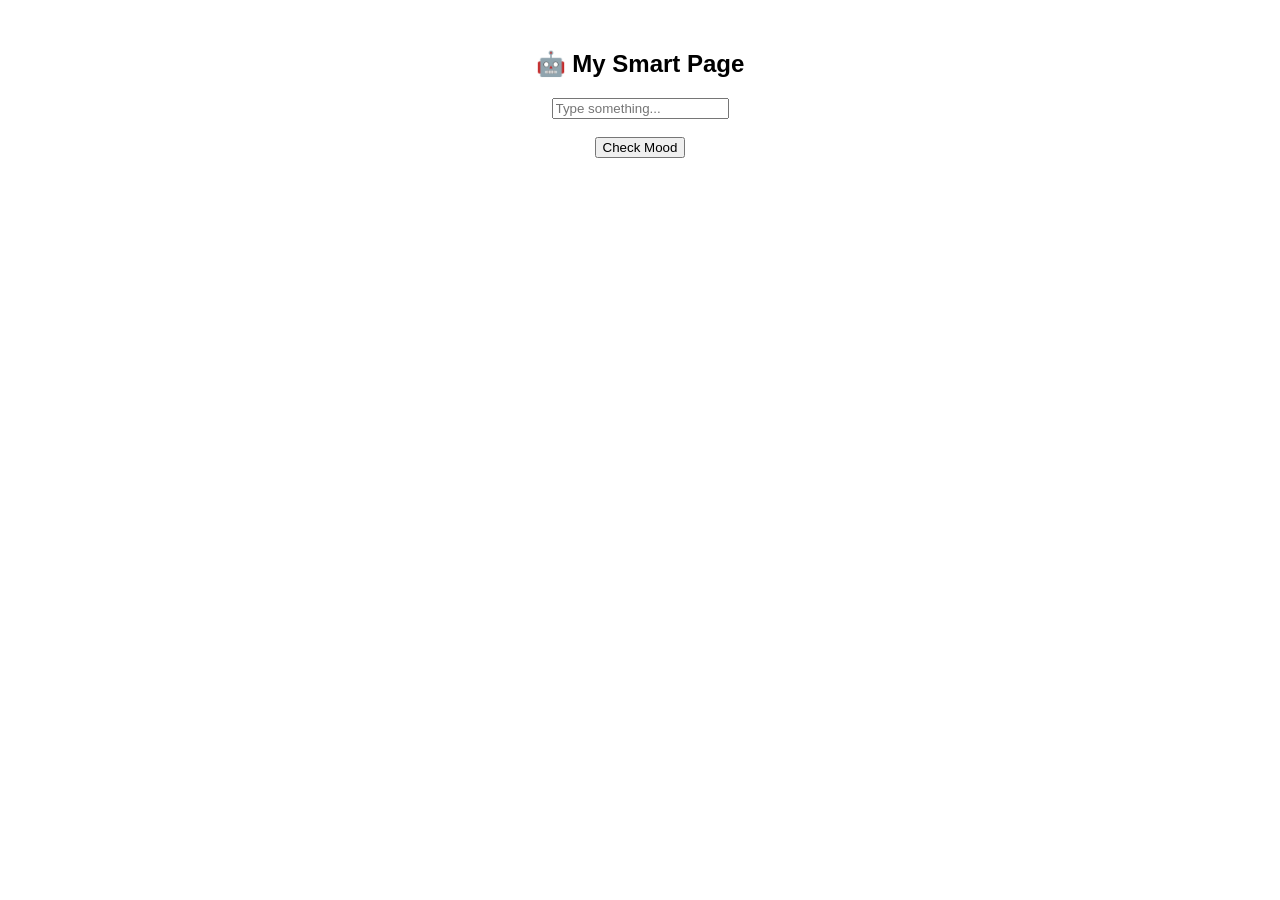
<file: index.html>
<!DOCTYPE html>
<!-- Declares this is an HTML5 document -->

<html>
<head>
    <title>My Smart Page</title>
    <!-- This title appears on the browser tab -->
</head>

<body style="text-align:center; margin-top:50px; font-family:Arial;">
    <!-- Body contains all visible content on the webpage -->

    <h2>🤖 My Smart Page</h2>
    <!-- Heading shown to user -->

    <!-- Input box where user types text -->
    <input type="text" id="text" placeholder="Type something..." />
    
    <br><br>
    <!-- Adds space between elements -->

    <!-- Button that triggers a function when clicked -->
    <button onclick="checkMood()">Check Mood</button>

    <!-- Paragraph where result will be displayed -->
    <p id="result"></p>

    <script>
        // Function runs when button is clicked
        function checkMood() {

            // Get the text entered by user
            let text = document.getElementById("text").value.toLowerCase();

            // Variable to store result
            let result = "";

            // Check if input contains certain words
            if (text.includes("happy")) {
                result = "😊 You seem happy!";
            } 
            else if (text.includes("sad")) {
                result = "😢 You seem sad!";
            } 
            else {
                result = "🤔 I am not sure!";
            }

            // Display result on webpage
            document.getElementById("result").innerText = result;
        }
    </script>

</body>
</html>
</file>
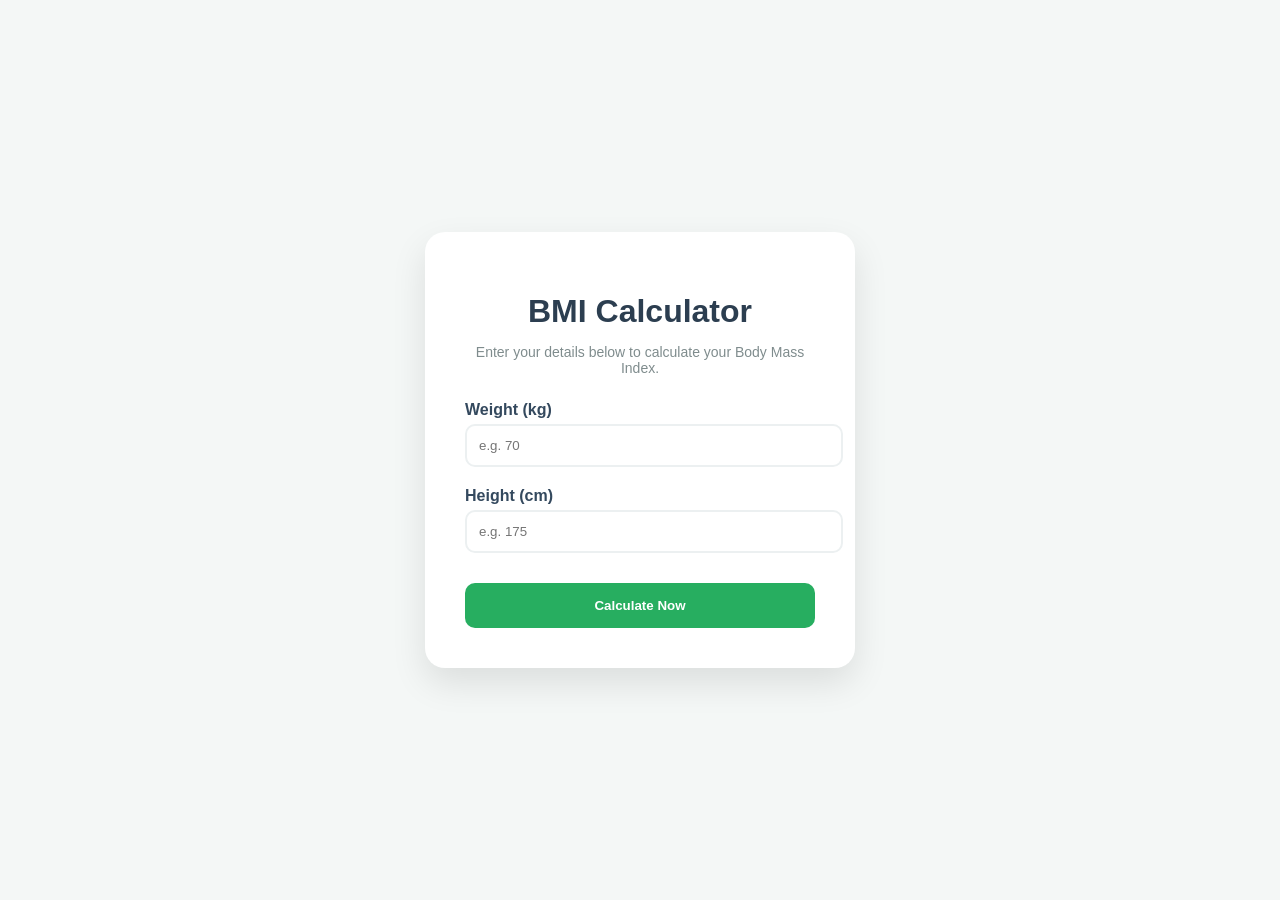
<file: pr 2-2/index.html>
<!DOCTYPE html>
<html lang="en">
<head>
    <meta charset="UTF-8">
    <meta name="viewport" content="width=device-width, initial-scale=1.0">
    <title>HealthCheck | BMI Calculator</title>
    <link rel="stylesheet" href="style.css">
</head>
<body>
    <div class="calculator-box">
        <h1>BMI Calculator</h1>
        <p>Enter your details below to calculate your Body Mass Index.</p>
        
        <div class="input-container">
            <label>Weight (kg)</label>
            <input type="number" id="weight" placeholder="e.g. 70" required>
        </div>

        <div class="input-container">
            <label>Height (cm)</label>
            <input type="number" id="height" placeholder="e.g. 175" required>
        </div>

        <button onclick="calculateBMI()" class="calc-btn">Calculate Now</button>

        <div id="result-area" class="hidden">
            <div class="score-circle">
                <span id="bmi-score">00.0</span>
            </div>
            <h3 id="bmi-category">Category</h3>
            <p id="bmi-msg">Message goes here.</p>
        </div>
    </div>
    <script src="script.js"></script>
</body>
</html>
</file>
<file: pr 2-2/style.css>
body {
    background: #f4f7f6;
    font-family: 'Inter', sans-serif;
    display: flex;
    justify-content: center;
    align-items: center;
    height: 100vh;
    margin: 0;
}

.calculator-box {
    background: white;
    padding: 40px;
    border-radius: 20px;
    box-shadow: 0 15px 35px rgba(0,0,0,0.1);
    width: 350px;
    text-align: center;
}

h1 { color: #2c3e50; margin-bottom: 5px; }
p { color: #7f8c8d; font-size: 14px; margin-bottom: 25px; }

.input-container {
    text-align: left;
    margin-bottom: 20px;
}

label { font-weight: bold; color: #34495e; display: block; margin-bottom: 5px; }

input {
    width: 100%;
    padding: 12px;
    border: 2px solid #ecf0f1;
    border-radius: 10px;
    outline: none;
    transition: 0.3s;
}

input:focus { border-color: #27ae60; }

.calc-btn {
    width: 100%;
    padding: 15px;
    background: #27ae60;
    color: white;
    border: none;
    border-radius: 10px;
    font-weight: bold;
    cursor: pointer;
    margin-top: 10px;
}

.hidden { display: none; }

#result-area { margin-top: 30px; animation: fadeIn 0.5s; }

.score-circle {
    width: 80px;
    height: 80px;
    background: #27ae60;
    color: white;
    border-radius: 50%;
    display: flex;
    align-items: center;
    justify-content: center;
    margin: 0 auto 15px;
    font-size: 20px;
    font-weight: bold;
}

@keyframes fadeIn { from { opacity: 0; transform: translateY(10px); } to { opacity: 1; transform: translateY(0); } }
</file>
